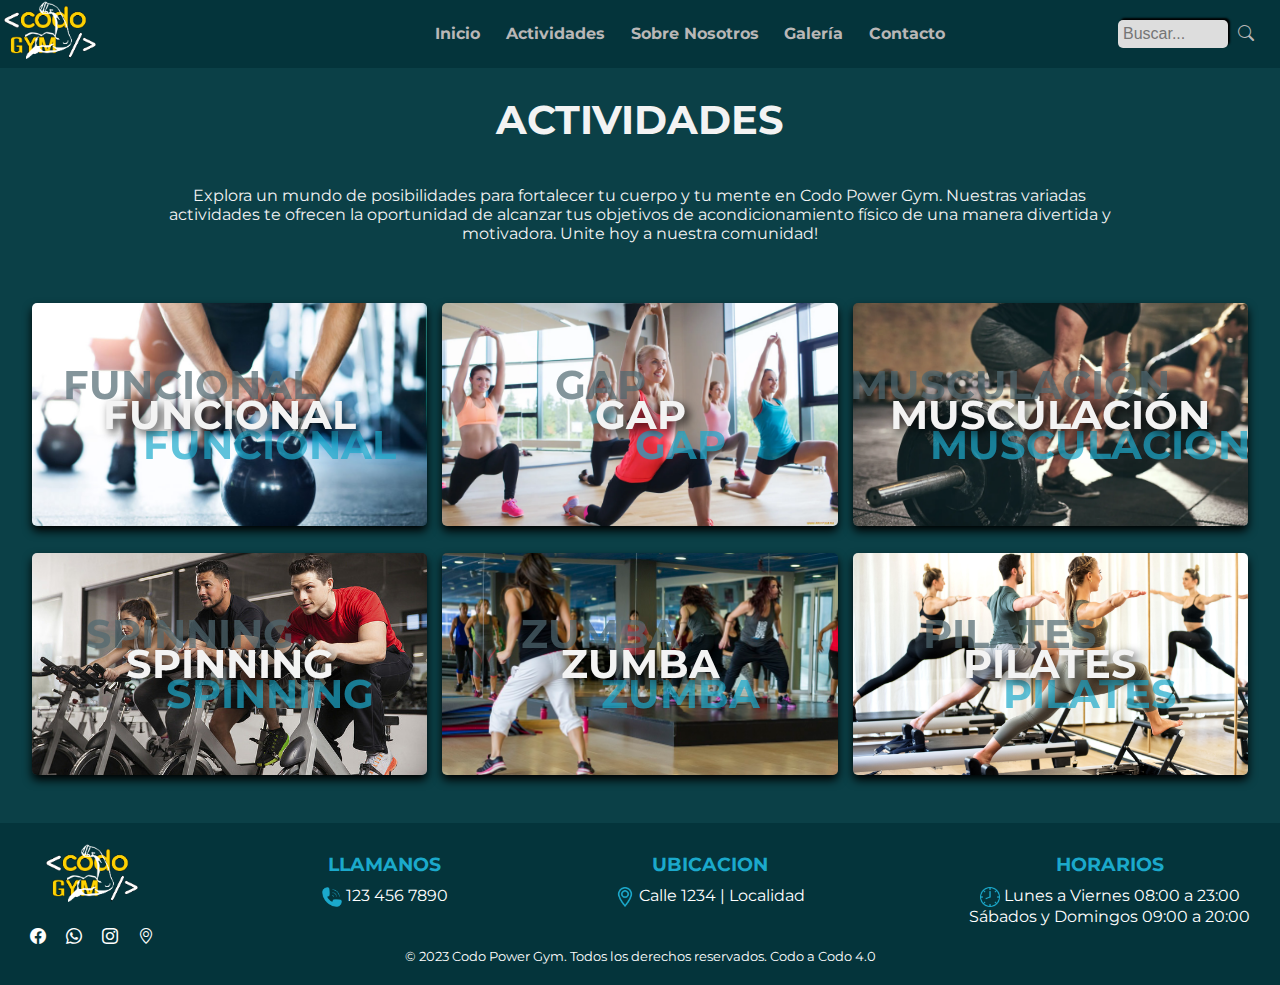
<file: pages/actividades.html>
<!DOCTYPE html>
<html lang="es">

<head>
    <meta charset="UTF-8">
    <meta http-equiv="X-UA-Compatible" content="IE=edge">
    <meta name="viewport" content="width=device-width, initial-scale=1.0">
    <link rel="stylesheet" href="https://cdn.jsdelivr.net/npm/bootstrap-icons@1.10.3/font/bootstrap-icons.css">
    <link rel="stylesheet" href="../css/styles.css">
    <title>Actividades</title>
</head>

<body>
    <!-- HEADER -->
    <header class="header">
        <div class="caja-header">
            <div class="caja-header-nav">

                <div class="caja-logo">
                    <a href="../index.html">
                        <img src="../img/logo4.png" alt="Logo Codo Power Gym" class="img-logo">
                    </a>
                </div>

                <nav class="barra-nav">
                    <ul class="menu nav-links">
                        <li><a href="../index.html">Inicio</a></li>
                        <li><a href="actividades.html">Actividades</a></li>
                        <li><a href="sobre_nosotros.html">Sobre Nosotros</a></li>
                        <li><a href="galeria.html">Galería</a></li>
                        <li><a href="contacto.html">Contacto</a></li>
                    </ul>
                    <div class="burger">
                        <div class="line1"></div>
                        <div class="line2"></div>
                        <div class="line3"></div>
                    </div>
                </nav>
            </div>

            <div class="searchBox">
                <form action="">
                    <input type="search " placeholder="Buscar..." class="input-search">
                    <button class="button-search"><i class="bi bi-search"></i></button>
                </form>
            </div>
        </div>
    </header>

    <!-- MAIN -->
    <main>
        <section class="sectionActiv">
            <h1 class="tituloSection">Actividades</h1>
            <p class="introSection">Explora un mundo de posibilidades para fortalecer tu cuerpo y tu mente en Codo Power Gym. Nuestras variadas actividades te ofrecen la oportunidad de alcanzar tus objetivos de acondicionamiento físico de una manera divertida y motivadora. Unite hoy a nuestra comunidad!</p>
            <div class="containerActiv"></div>
        </section>
    </main>

    <!-- FOOTER -->
    <footer class="footer">
        <div class="footer-info">
            <div class="footer-logo-redes">
                <img src="../img/logo4.png" alt="Logo Codo Power Gym" class="img-logo">
                <div class="caja-redes">
                    <a href="https://www.facebook.com" target="_blank" class="link-redes"><i class="bi bi-facebook"></i></a>
                    <a href="https://wa.me/+5491100000000" target="_blank" class="link-redes"><i class="bi bi-whatsapp"></i></a>
                    <a href="https://www.instagram.com" target="_blank" class="link-redes"><i class="bi bi-instagram"></i></a>
                    <a href="https://www.google.com/maps" target="_blank" class="link-redes"><i class="bi bi-geo-alt"></i></a>
                </div>
            </div>
            <div>
                <h3 class="texto-titulos">LLAMANOS</h3>
                <img src="../img/llamada.png" alt="" class="img-footer">
                <span>123 456 7890</span>
            </div>
            <div>
                <h3 class="texto-titulos">UBICACION</h3>
                <img src="../img/position.png" alt="" class="img-footer">
                <span>Calle 1234 | Localidad</span>
            </div>
            <div>
                <h3 class="texto-titulos">HORARIOS</h3>
                <img src="../img/reloj.png" alt="" class="img-footer">
                <span>Lunes a Viernes 08:00 a 23:00</span>
                <br>
                <span>Sábados y Domingos 09:00 a 20:00</span>
            </div>
        </div>
        <div>
            <span class="texto-copyright">&copy; 2023 Codo Power Gym. Todos los derechos reservados. Codo a Codo 4.0</span>
        </div>
    </footer>
    
    <script src="../js/script.js"></script>
</body>
</html>
</file>
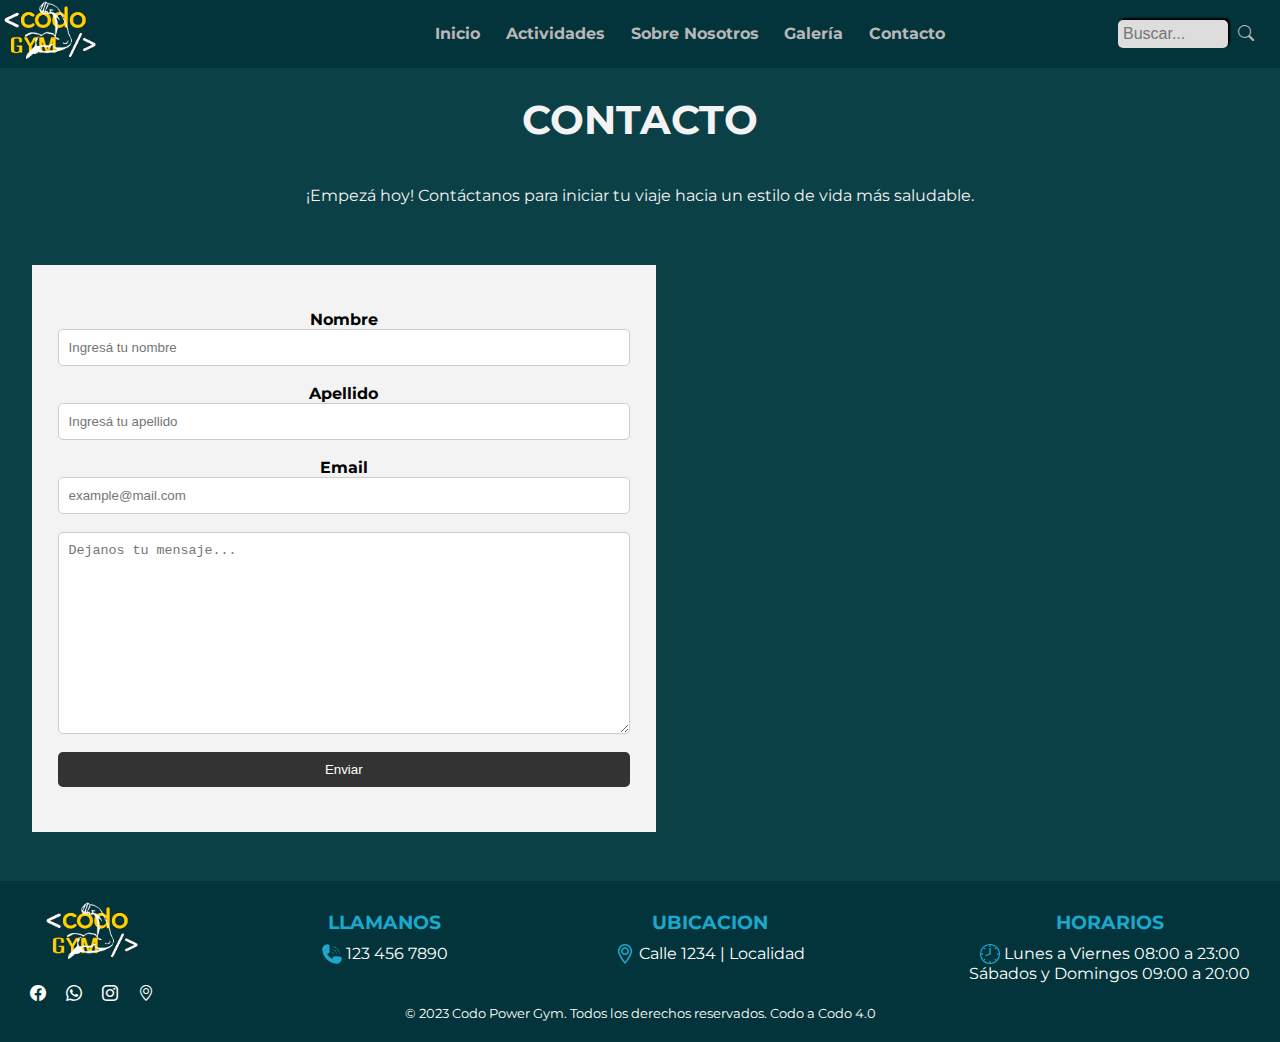
<file: pages/contacto.html>
<!DOCTYPE html>
<html lang="es">

<head>
    <meta charset="UTF-8">
    <meta http-equiv="X-UA-Compatible" content="IE=edge">
    <meta name="viewport" content="width=device-width, initial-scale=1.0">
    <link rel="stylesheet" href="https://cdn.jsdelivr.net/npm/bootstrap-icons@1.10.3/font/bootstrap-icons.css">
    <link rel="stylesheet" href="../css/styles.css">
    <title> Contacto</title>
    
</head>

<body>
    <!-- HEADER -->
    <header class="header">
        <div class="caja-header">
            <div class="caja-header-nav">

                <div class="caja-logo">
                    <a href="../index.html">
                        <img src="../img/logo4.png" alt="Logo Codo Power Gym" class="img-logo">
                    </a>
                </div>

                <nav class="barra-nav">
                    <ul class="menu nav-links">
                        <li><a href="../index.html">Inicio</a></li>
                        <li><a href="actividades.html">Actividades</a></li>
                        <li><a href="sobre_nosotros.html">Sobre Nosotros</a></li>
                        <li><a href="galeria.html">Galería</a></li>
                        <li><a href="contacto.html">Contacto</a></li>
                    </ul>
                    <div class="burger">
                        <div class="line1"></div>
                        <div class="line2"></div>
                        <div class="line3"></div>
                    </div>
                </nav>
            </div>

            <div class="searchBox">
                <form action="">
                    <input type="search " placeholder="Buscar..." class="input-search">
                    <button class="button-search"><i class="bi bi-search"></i></button>
                </form>
            </div>
        </div>
    </header>

    <!-- MAIN -->
    <main>
        <section class="sectionContacto">
            <h1 class="tituloSection">Contacto</h1>
            <p class="introSection">¡Empezá hoy! Contáctanos para iniciar tu viaje hacia un estilo de vida más saludable.</p>
            <div class="form-map">
                <form class= "contactForm" id="contactForm">
                    <div class="inputContainer">
                        <label for="nombre">Nombre</label>
                        <input type="text" id="nombre" name="nombre" required placeholder="Ingresá tu nombre">
                    </div>
                    <div class="inputContainer">
                        <label for="apellido">Apellido</label>
                        <input type="text" id="apellido" name="apellido" required placeholder="Ingresá tu apellido">
                    </div>
                    <div class="inputContainer">
                        <label for="email">Email</label>
                        <input type="email" id="email" name="email" required placeholder="example@mail.com">
                    </div>
                    <div class="inputContainer">
                        <label for="mensaje"></label>
                        <textarea id="mensaje" name="mensaje" required placeholder="Dejanos tu mensaje..."></textarea>
                    </div>
                    <button type="submit">Enviar</button>
                </form>
                <iframe src="https://www.google.com/maps/embed?pb=!1m14!1m8!1m3!1d13136.066850016401!2d-58.3815704!3d-34.6037389!3m2!1i1024!2i768!4f13.1!3m3!1m2!1s0x4aa9f0a6da5edb%3A0x11bead4e234e558b!2sObelisco!5e0!3m2!1ses-419!2sar!4v1698077674953!5m2!1ses-419!2sar" loading="lazy" referrerpolicy="no-referrer-when-downgrade"></iframe>
            </div>
        </section>
    </main>

    <!-- FOOTER -->
    <footer class="footer">
        <div class="footer-info">
            <div class="footer-logo-redes">
                <img src="../img/logo4.png" alt="Logo Codo Power Gym" class="img-logo">
                <div class="caja-redes">
                    <a href="https://www.facebook.com" target="_blank" class="link-redes"><i class="bi bi-facebook"></i></a>
                    <a href="https://wa.me/+5491100000000" target="_blank" class="link-redes"><i class="bi bi-whatsapp"></i></a>
                    <a href="https://www.instagram.com" target="_blank" class="link-redes"><i class="bi bi-instagram"></i></a>
                    <a href="https://www.google.com/maps" target="_blank" class="link-redes"><i class="bi bi-geo-alt"></i></a>
                </div>
            </div>
            <div>
                <h3 class="texto-titulos">LLAMANOS</h3>
                <img src="../img/llamada.png" alt="" class="img-footer">
                <span>123 456 7890</span>
            </div>
            <div>
                <h3 class="texto-titulos">UBICACION</h3>
                <img src="../img/position.png" alt="" class="img-footer">
                <span>Calle 1234 | Localidad</span>
            </div>
            <div>
                <h3 class="texto-titulos">HORARIOS</h3>
                <img src="../img/reloj.png" alt="" class="img-footer">
                <span>Lunes a Viernes 08:00 a 23:00</span>
                <br>
                <span>Sábados y Domingos 09:00 a 20:00</span>
            </div>
        </div>
        <div>
            <span class="texto-copyright">&copy; 2023 Codo Power Gym. Todos los derechos reservados. Codo a Codo 4.0</span>
        </div>
    </footer>

    <script src="../js/script.js"></script>
    
</body>
</html>
</file>
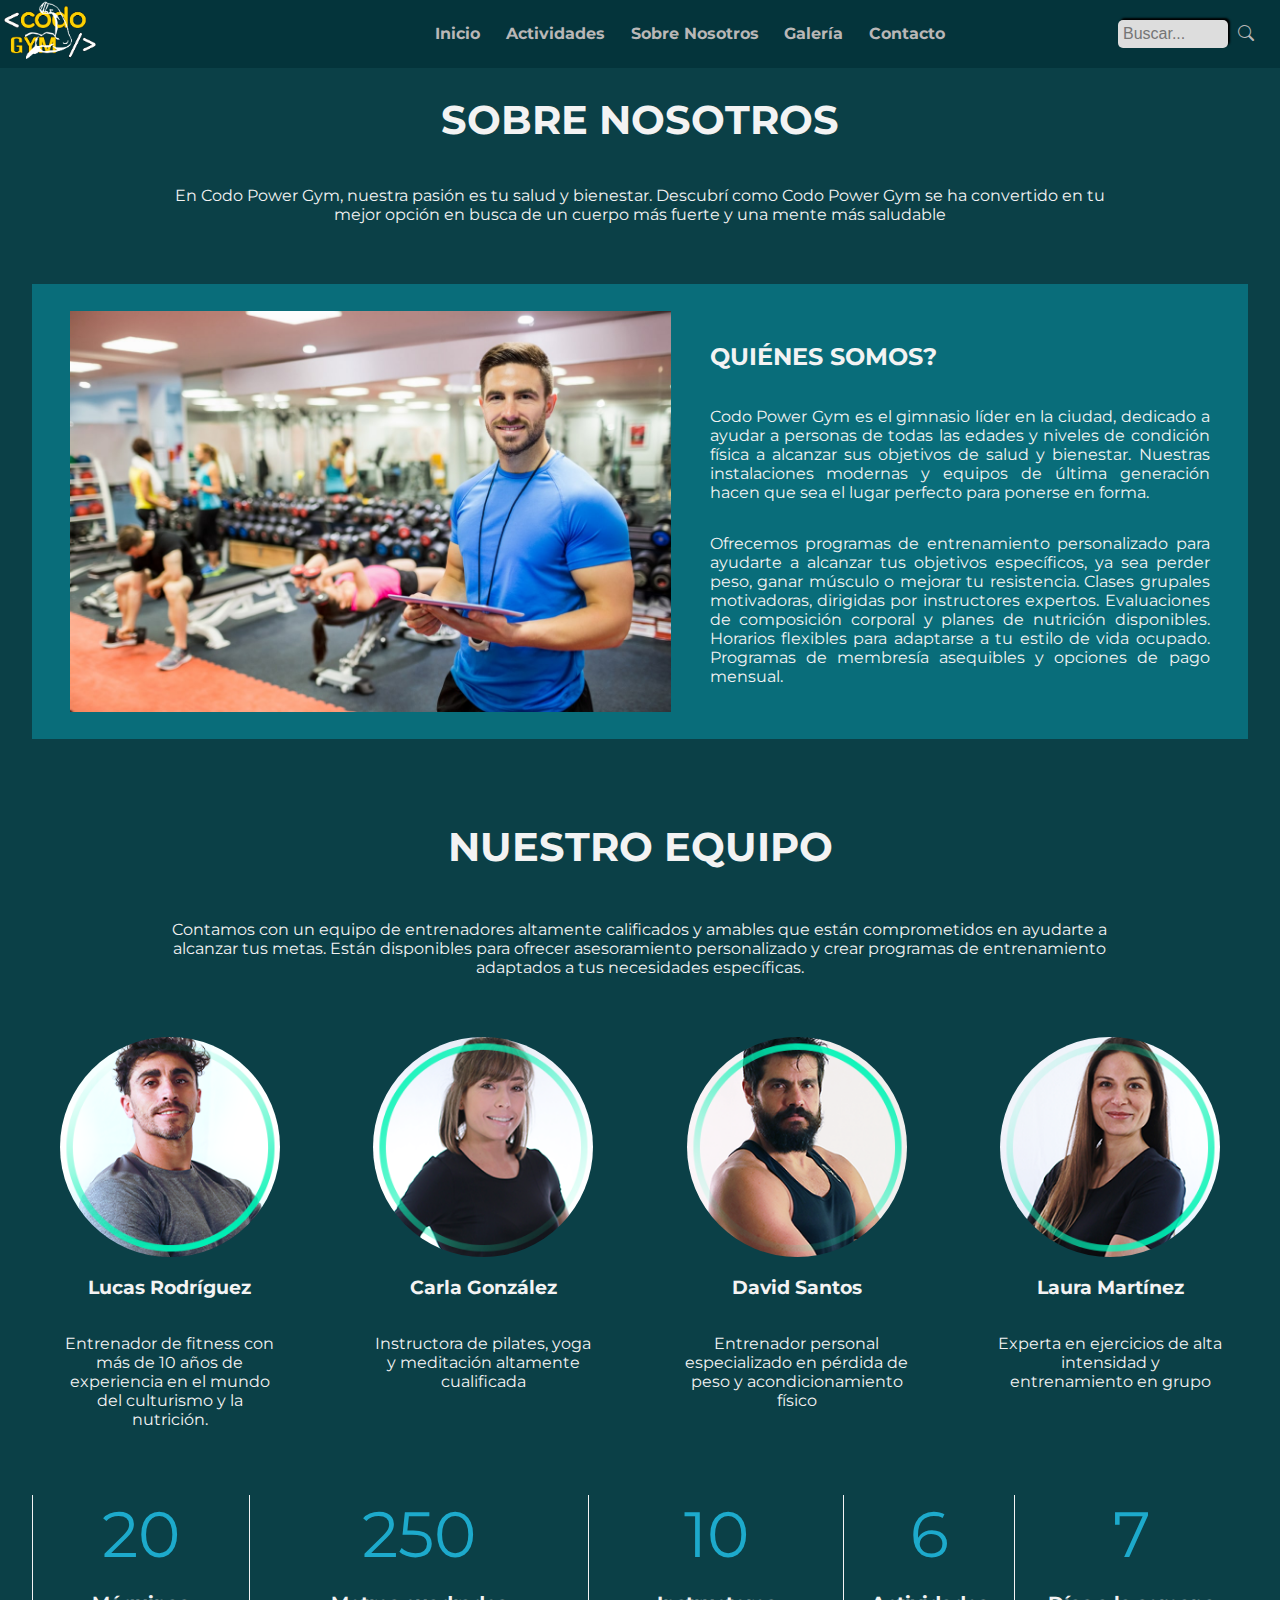
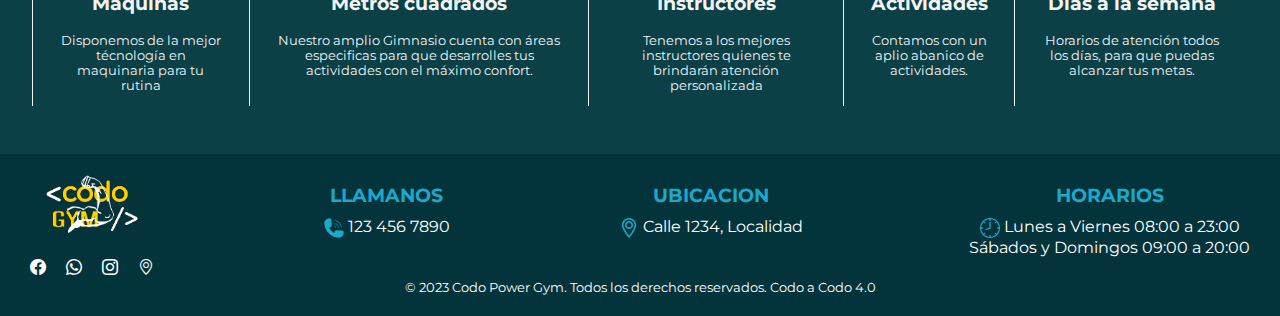
<file: pages/sobre_nosotros.html>
<!DOCTYPE html>
<html lang="es">

<head>
    <meta charset="UTF-8">
    <meta http-equiv="X-UA-Compatible" content="IE=edge">
    <meta name="viewport" content="width=device-width, initial-scale=1.0">
    <link rel="stylesheet" href="https://cdn.jsdelivr.net/npm/bootstrap-icons@1.10.3/font/bootstrap-icons.css">
    <link rel="stylesheet" href="../css/styles.css">
    <title>Sobre Nosotros</title>
</head>

<body>
    <!-- HEADER -->
    <header class="header">
        <div class="caja-header">
            <div class="caja-header-nav">

                <div class="caja-logo">
                    <a href="../index.html">
                        <img src="../img/logo4.png" alt="Logo Codo Power Gym" class="img-logo">
                    </a>
                </div>

                <nav class="barra-nav">
                    <ul class="menu nav-links">
                        <li><a href="../index.html">Inicio</a></li>
                        <li><a href="actividades.html">Actividades</a></li>
                        <li><a href="sobre_nosotros.html">Sobre Nosotros</a></li>
                        <li><a href="galeria.html">Galería</a></li>
                        <li><a href="contacto.html">Contacto</a></li>
                    </ul>
                    <div class="burger">
                        <div class="line1"></div>
                        <div class="line2"></div>
                        <div class="line3"></div>
                    </div>
                </nav>
            </div>

            <div class="searchBox">
                <form action="">
                    <input type="search " placeholder="Buscar..." class="input-search">
                    <button class="button-search"><i class="bi bi-search"></i></button>
                </form>
            </div>
        </div>
    </header>

    <!-- MAIN -->
    <main>
        <section class="sectionNosotros">
            <h1 class="tituloSection">Sobre Nosotros</h1>
            <p class="introSection">En Codo Power Gym, nuestra pasión es tu salud y bienestar. Descubrí como Codo Power Gym se ha convertido en tu mejor opción en busca de un cuerpo más fuerte y una mente más saludable</p>
        
            <article class="articulo1">
                <img class="imgArt1" src="../img/sobre nosotros/institucional1.jpg" alt="foto de un referente de la institución">
                <div class="textoArt1">
                    <h2>QUIÉNES SOMOS?</h2>
                    <p>Codo Power Gym es el gimnasio líder en la ciudad, dedicado a ayudar a personas de todas las edades y niveles de condición física a alcanzar sus objetivos de salud y bienestar. Nuestras instalaciones modernas y equipos de última generación hacen que sea el lugar perfecto para ponerse en forma.</p>
                    <p>Ofrecemos programas de entrenamiento personalizado para ayudarte a alcanzar tus objetivos específicos, ya sea perder peso, ganar músculo o mejorar tu resistencia. Clases grupales motivadoras, dirigidas por instructores expertos. Evaluaciones de composición corporal y planes de nutrición disponibles. Horarios flexibles para adaptarse a tu estilo de vida ocupado. Programas de membresía asequibles y opciones de pago mensual.</p>
                </div>
            </article>
        </section>
        <section class="sectionEquipo">
            <h2 class="tituloSection">NUESTRO EQUIPO</h2>
            <p class="introSection"> Contamos con un equipo de entrenadores altamente calificados y amables que están comprometidos en ayudarte a alcanzar tus metas. Están disponibles para ofrecer asesoramiento personalizado y crear programas de entrenamiento adaptados a tus necesidades específicas. </p>
            <div class="containerCoaches">
                <div class="cardCoach">
                    <img src="../img/sobre nosotros/coach1.png" alt="foto ilustrativa instructor">
                    <h3 class="nameCoach">Lucas Rodríguez</h3>
                    <p>Entrenador de fitness con más de 10 años de experiencia en el mundo del culturismo y la nutrición.</p>
                </div>
                <div class="cardCoach">
                    <img src="../img/sobre nosotros/coach2.png" alt="foto ilustrativa instructor">
                    <h3 class="nameCoach">Carla González</h3>
                    <p>Instructora de pilates, yoga y meditación altamente cualificada</p>
                </div>
                <div class="cardCoach">
                    <img src="../img/sobre nosotros/coach3.png" alt="foto ilustrativa instructor">
                    <h3 class="nameCoach">David Santos</h3>
                    <p>Entrenador personal especializado en pérdida de peso y acondicionamiento físico</p>
                </div>
                <div class="cardCoach">
                    <img src="../img/sobre nosotros/coach4.png" alt="foto ilustrativa instructor">
                    <h3 class="nameCoach">Laura Martínez</h3>
                    <p>Experta en ejercicios de alta intensidad y entrenamiento en grupo</p>
                </div>
            </div>
        </section>
        <section class="sectionNum">
            <div class="numBox">
                <span class="num">20</span>
                <h3>Máquinas</h3>
                <p>Disponemos de la mejor técnología en maquinaria para tu rutina</p>
            </div>
            <div class="numBox">
                <span class="num">250</span>
                <h3>Metros cuadrados</h3>
                <p>Nuestro amplio Gimnasio cuenta con áreas especificas para que desarrolles tus actividades con el máximo confort.</p>
            </div>
            <div class="numBox">
                <span class="num">10</span>
                <h3>Instructores</h3>
                <p>Tenemos a los mejores instructores quienes te brindarán atención personalizada</p>
            </div>
            <div class="numBox">
                <span class="num">6</span>
                <h3>Actividades</h3>
                <p>Contamos con un aplio abanico de actividades.</p>
            </div>
            <div class="numBox">
                <span class="num">7</span>
                <h3>Días a la semana</h3>
                <p>Horarios de atención todos los días, para que puedas alcanzar tus metas.</p>
            </div>
        </section>
    </main>

    <!-- FOOTER -->
    <footer class="footer">
        <div class="footer-info">
            <div class="footer-logo-redes">
                <img src="../img/logo4.png" alt="Logo Codo Power Gym" class="img-logo">
                <div class="caja-redes">
                    <a href="https://www.facebook.com" target="_blank" class="link-redes">
                        <i class="bi bi-facebook"></i></a>
                    <a href="https://wa.me/+5491100000000" target="_blank" class="link-redes">
                        <i class="bi bi-whatsapp"></i></a>
                    <a href="https://www.instagram.com" target="_blank" class="link-redes">
                        <i class="bi bi-instagram"></i></a>
                    <a href="https://www.google.com/maps" target="_blank" class="link-redes">
                        <i class="bi bi-geo-alt"></i></a>
                </div>
            </div>
            <div>
                <h3 class="texto-titulos">LLAMANOS</h3>
                <img src="../img/llamada.png" alt="" class="img-footer">
                <span>123 456 7890</span>
            </div>
            <div>
                <h3 class="texto-titulos">UBICACION</h3>
                <img src="../img/position.png" alt="" class="img-footer">
                <span>Calle 1234, Localidad</span>
            </div>
            <div>
                <h3 class="texto-titulos">HORARIOS</h3>
                <img src="../img/reloj.png" alt="" class="img-footer">
                <span>Lunes a Viernes 08:00 a 23:00</span>
                <br>
                <span>Sábados y Domingos 09:00 a 20:00</span>
            </div>
        </div>
        <div>
            <span class="texto-copyright">&copy; 2023 Codo Power Gym. Todos los derechos reservados. Codo a Codo
                4.0</span>
        </div>
    </footer>

    <script src="../js/script.js"></script>
    
</body>

</html>
</file>
<file: css/styles.css>
@import url('https://fonts.googleapis.com/css2?family=Montserrat:ital,wght@0,100;0,200;0,300;0,400;0,500;0,600;0,700;0,800;0,900;1,100;1,200;1,300;1,400;1,500;1,600;1,700;1,800;1,900&display=swap');

@font-face {
    font-family: 'fuenteHero';
    src: url('../fonts/Watone.ttf') format('truetype');
}

body {
    width: 100%;
    margin: 0;
    padding: 0;
    box-sizing: border-box;
    position: relative;
    min-height: 100vh;
    padding-bottom: 10em;
    font-family: 'Montserrat', sans-serif;
    background-color: #0B4047;
}

/* ESTILO GENERAL SECCIONES -------------------------------------------------*/

.sectionActiv, 
.sectionNosotros,
.sectionEquipo,
.sectionNum,
.sectionContacto,
.sectionGalería{
    width: 95%;
    margin: 0 auto 50px;
    display: flex;
    flex-direction: column;
    color: #f3f3f3;
}
.tituloSection, 
.introSection {
    text-align: center;
} 
.tituloSection {
    font-size: 2.5rem;
    text-transform: uppercase;
}
.introSection {
    font-size: 1rem;
    margin-bottom: 60px;
    width: 80%;
    align-self: center;
}

/* HEADER INICIO ------------------------------------------------------------*/

.caja-header {
    width: 100%;
    display: flex;
    justify-content: space-between;
    background-color: #04343B;
}
.caja-header-nav {
    display: flex;
    width: 100%;
}
.img-logo {
    align-self: center;
    width: 100px;
    height: auto;
}

/* BARRA DE NAVEGACION ------------------------------------------------------------*/

.barra-nav {
    display: flex;
    align-items: center;
    justify-content: center;
    margin: 0 auto;
}
.menu {
    display: flex;
    gap: 2vw;
    padding: 0;
}
.menu li {
    list-style: none;
}
.menu a {
    text-decoration: none;
    color: #b9b7b7;
    font-size: 1rem;
    font-weight: bold;
}
.menu a:hover {
    color: #f3f3f3;
    text-shadow: 0px 0px 5px #181616;
}

/* BARRA DE BUSQUEDA ------------------------------------------------------------*/

.searchBox {
    position: absolute;
    right: 0;
    top: 20px;
    align-items: center;
    margin-right: 20px;
}    
.input-search {
    width: 100px;
    font-size: 1rem;
    border-radius: 5px;
    padding: 5px;
    background-color: #ddd;
    border: none;
    box-shadow: 2px -2px 2px #000;
}    
.input-search:focus {
    background-color: #fff;
    transition: all 0.25s;
    width: 200px;
    outline: none;
}    
.button-search {
    background-color: transparent;
    border: none;
    font-size: 1rem;
    cursor: pointer;
    color: #b9b7b7;
}    
.button-search:hover{
    color: #f3f3f3;
}
/* MAIN INICIO ----------------------------------------------------------------------*/

.caja-mensaje {
    display: flex;
    justify-content: center;
    align-items: center;
    color: #ddd;
    text-align: center;
    font-family: 'fuenteHero', sans-serif;
    font-size: 2rem;
    text-shadow: 2px 2px 2px #000;
}
.mensajes {
    position: absolute;
    width: 80%;
}
.imagen-inicio {
    width: 100%;
    aspect-ratio: 16/9;
}
.caja-article {
    width: 100%;
    height: auto;
    display: flex;
    color: #fff;
}

/* ARTÍCULO LATERAL DERECHO -------------------------------- */

.caja-grande {
    width: 70%;
    height: auto;
    background: #034e61 url(../img/3.jpg) center center/cover;
    background-blend-mode: multiply;
    text-shadow: 2px 2px 2px #000;
    text-align: left;
}
.titulo-caja-grande {
    font-size: 2.5rem;
}
.caja-grande1 {
    padding: 8vw;
    text-align: left;
}
.caja-grande1 p {
    font-size: 1.25rem;
    text-align: justify;
}

/* ARTÍCULOS LATERAL IZQUIERDO -------------------------------- */

.caja-chica {
    width: 30%;
    display: flex;
    flex-direction: column; 
    height: auto;
}
.caja-chica > div{
    padding: 30px;
    flex:1;
}
.caja-chica1 {
    background-color: #075661;
}
.caja-chica2 {
    background-color: #096D7A;
}
.caja-chica3 {
    background-color: #1A9CAD;
}

/* PÁGINA SOBRE NOSOTROS -------------------------------------------------------------------*/

/* ARTÍCULO SOBRE NOSOTROS*/
.articulo1 {
    padding:3vh 3vw;
    display: flex;
    flex-wrap: wrap;
    justify-content: center;
    align-items: center;
    gap: 3vw;
    background-color: #096D7A;
}
.imgArt1 {
    flex: 1;
    width: 550px;
    height: auto;
}
.textoArt1 {
    flex: 1;
    min-width: 300px;
    max-width: 500px;
    display: flex;
    flex-direction: column;
    text-align: justify;
}

/* SECCIÓN COACHES */
.sectionEquipo {
    display: flex;
    flex-direction: column;
    text-align: center;
}
.containerCoaches {
    display: grid;
    grid-template-columns: repeat(4, 1fr);
    gap: 3vw;
    justify-items: center;
}
.cardCoach {
    display: flex;
    flex-direction: column;
    align-items: center;
    text-align: center;
}
.cardCoach img {
    width: 80%;
    border-radius: 50%;
}
.cardCoach p {
    padding: 0 2vw;
}

/* SECCIÓN NUMEROS */
.sectionNum {
    display: flex;
    flex-direction: row;
}
.numBox {
    padding: 0 2vw;
    border-left: 1px solid #f3f3f3;
    text-align: center; 
}
.num {
    font-size: 4rem;
    color: rgb(29,170,204);
}
.numBox p{
    font-size: 0.8rem;
}

/* GALERIA ---------------------------------------------------------------------------------*/

.Gallery {
    display: grid;
    grid-template-columns: repeat(auto-fit, minmax(300px, 1fr));
    grid-gap: 20px;
}

.cardGallery {
    overflow: hidden;
    width: 100%;
    height: 100%;
    object-fit: cover;
    border-radius: 15px;
    padding: 5px;
}

/* FOOTER --------------------------------------------------------------------------*/

.footer {
    width: 100%;
    padding: 20px 0;
    background-color: #04343B;
    position: absolute;
    bottom: 0;
    color: #fff;
    text-align: center;
    display: flex;
    flex-direction: column;
}
.footer-info {
    display: flex;
    justify-content: space-between;
    margin: 0 30px;
    font-size: 1rem;
    gap: 2vw;
}
.footer-logo-redes {
    display: flex;
    flex-direction: column;
    align-items: center;
    gap: 20px;
}
.caja-redes {
    display: flex;
    justify-content: space-between;
    gap: 20px;
}
.link-redes {
    color: #fff;
}
.texto-titulos {
    color: #1ba9cb;
    margin: 10px;
}
.texto-titulos i{
    color: #1ba9cb;
}
.texto-copyright {
    font-size: 0.8rem;
}
.img-footer {
    width: 20px;
    vertical-align: middle;
    filter: invert(64%) sepia(53%) saturate(5194%) hue-rotate(155deg) brightness(98%) contrast(79%);
}

/* TARJETAS DE ACTIVIDADES --------------------------------------------------------------*/

.containerActiv {
    display: grid;
    grid-template-columns: repeat(auto-fit, minmax(300px, 1fr));
    row-gap: 3vh;
    column-gap: 1.2vw;
    justify-items: center;
}
.cardActiv {
    position: relative;
    width: 100%;
    aspect-ratio: 16/9;
    color: #f3f3f3; 
    perspective: 600px;
    /* animación de rotación */
}

.cardActiv .face {
    position: absolute;
    width: 100%;
    height: 100%;
    border-radius: 5px;
    box-shadow: 0 5px 10px black;
    overflow: hidden;
    backface-visibility: hidden;
    /* animación de rotación */
    transition: .5s;
    /* animación de rotación */
}

/* FRENTE DE LA TARJETA */
.cardActiv .front {
    display: flex;
    flex-direction: column;
    justify-content: center;
    align-items: center;
    transform: rotateY(0deg);
    /* animación de rotación */
}
.cardActiv .front img {
    position: absolute;
    width: 100%;
    height: 100%;
    object-fit: cover;
}
.cardActiv .front h3 {
    position: absolute;
    width: 100%;
    color: #f3f3f3;
    text-align: center;
    text-transform: uppercase;
    text-shadow: 4px 4px 10px rgba(0, 0, 0, 0.8),
        40px 30px 0 rgba(29, 170, 204, 0.7),
        -40px -30px 0 rgba(80, 104, 112, 0.7);
    font-size: 2.5rem;
}

/* DORSO DE LA TARJETA */
.cardActiv .back {
    display: flex;
    flex-direction: column;
    justify-content: center;
    background: rgba(65, 84, 90, .5);
    text-align: center;
    font-size: 1.2rem;
    transform: rotateY(180deg);
    /* animación de rotación */
}

.cardActiv .back h3 {
    margin: 0 auto 5%;
    width: 80%;
    color: rgb(29, 170, 204);
    text-transform: uppercase;
    border-bottom: 1px solid rgba(255, 255, 255, .5);
}

.cardActiv:hover .front {
    /* animación de rotación */
    transform: rotateY(180deg);
}

.cardActiv:hover .back {
    /* animación de rotación */
    transform: rotateY(360deg);

}

/* ANIMACIÓN DE OPACIDAD TARJETAS INACTIVAS*/
.containerActiv:has(:hover)>.cardActiv:not(:hover) {
    opacity: .4;
}

.cardActiv {
    transition: .5s;
}

 /* CONTACTO --------------------------------------------------------------------------- */

.form-map {
    display: flex;
    flex-wrap: wrap;
    gap: 20px;
}
iframe {
    flex:1;
    border: none;
    min-height: 300px;
}
.contactForm {
    flex:1;
    min-width: 45%;
    padding: 5vh 2vw;
    display: flex;
    flex-direction: column;
    gap: 2vh;
    background-color: #f3f3f3;
    text-align: center;
    color: #000;
}
.contactForm .inputContainer{
    display: flex;
    flex-direction: column;
    font-weight: bold;
}
.contactForm input,
.contactForm textarea {    
    padding: 10px;
    border: 1px solid #ccc;
    border-radius: 5px;
}
.contactForm textarea{
    height: 20vh;
    resize: vertical;
}
.contactForm input:focus,
.contactForm textarea:focus{
    outline: none;
    border-style: solid;
    border-color: #096D7A;
}
.contactForm button {
    background-color: #333;
    color: white;
    border: none;
    border-radius: 5px;
    padding: 10px 20px;
    cursor: pointer;
}
.contactForm button:hover {
    transition: 0.2s ease-in-out;
    background-color: #096D7A;
}

/* MEDIA QUERYS PAG INICIO --------------------------------------------------- */

@media (max-width: 890px) {

    body {
        padding-bottom: 25em;
    }

    main {
        margin: 0;
    }

    .caja-header {
        background-image: url(../img/gym1.png);
        display: flex;
        flex-direction: column;
        justify-content: space-between;
        align-items: center;
        width: 100%;
        padding: 10px 0;
    }

    .caja-logo {
        margin: 10px;
    }

    .barra-nav {
        display: flex;
        justify-content: end;
        width: 100%;
        margin-right: 20px;
    }

    .caja-nav {
        display: flex;
        flex-direction: column;
        top: 150px;
    }
    
    .menu {
        display: flex;
        flex-direction: column;
        text-align: center;
    }

    .menu a{
        font-size: 1rem;
    }

    .searchBox {
        position: static;
    }

    .caja-article {
        display: flex;
        flex-direction: column;
        color: #fff;
    }
    
    .caja-grande {
        width: 100%;
        margin-top: 5px;
    }

    .caja-chica {
        width: 100%;
    }

    .caja-header-nav {
        display: flex;
        justify-content: space-between;
    }

    .nav-links {
        display: none;
        flex-direction: column;
        position: absolute;
        z-index: 10;
        top: 80px;
        left: 0;
        background-image: url(../img/gym1.png);
        width: 100%;
    }

    .nav-links.active {
        display: flex;
    }

    .nav-links li {
        margin: 10px 0;
    }

    .burger {
        display: block;
        cursor: pointer;
    }

    .line1,
    .line2,
    .line3 {
        width: 25px;
        height: 3px;
        background-color: white;
        margin: 5px;
    }

    /* QUERYS FOOTER --------------------------------------------------- */

    .footer-info {
        display: flex;
        flex-direction: column;
        justify-content: space-between;
        align-items: center;
        margin-bottom: 20px;
    }

    .footer {
        padding: 20px 0;
    }

    .caja-redes {
        gap: 50px;
    }

    .caja-mensaje {
        font-size: 0.7rem;
        
    }

     /* QUERYS SOBRE NOSOTROS --------------------------------------------------- */

    .textoArt1,
    .imgArt1 {
        max-width: 90%;
    }

    .containerCoaches {
        grid-template-columns: repeat(2, 1fr);
        grid-template-rows: repeat(2, 1fr);
    }

    .sectionNum {
        display: flex;
        flex-direction: column;
    }

    .numBox {
        border:none;
        background-color: #075661;
    }
}
</file>
